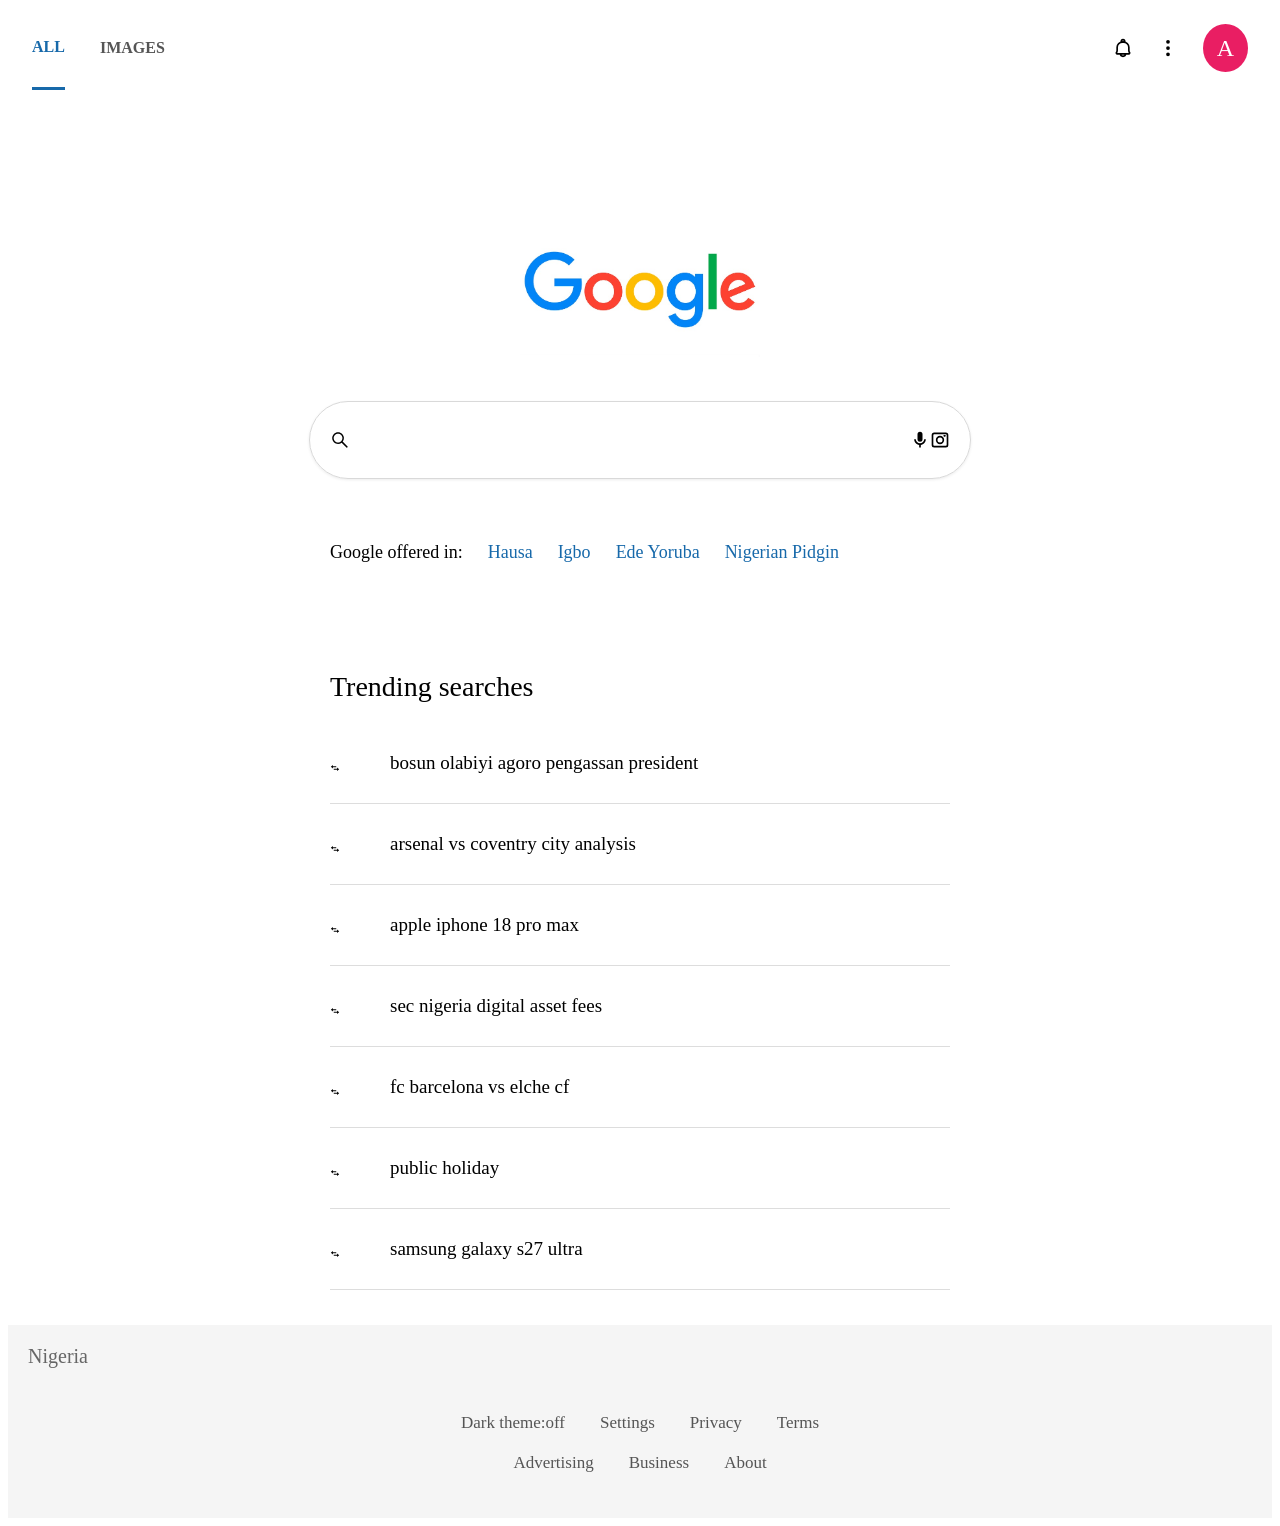
<file: index.html>
<!DOCTYPE html>
<html lang="en">
<head>
    <meta charset="UTF-8">
    <meta name="viewport" content="width=device-width, initial-scale=1.0">
    <title>Google</title>
    <link rel="stylesheet" href="/style.css">
</head>
<body>
    <header>

        <div class="left-nav">
        <a href="#"class="active">ALL</a>
        <a href="#">IMAGES</a>
        </div>

        <div class="right-nav">
        <img span src="/images for google/akar-icons--bell.svg" height="20px" alt="icon"> </span>
        <img span src="/images for google/bi--three-dots-vertical.svg" height="20px" icon=""> </span>
        <span class="profile">A</span>
        </div>


     </header>
     <br>
     <br>
     <br>

<main>     
    <div class="logo">
        <img src="/images for google/google icon.jpeg"height="100px" alt="google icon">
    </div>
    <div class="search-box">
        <img src="/images for google/ant-design--search-outlined.svg"height="20px" alt="icon">
        <input type="text">
        <img src="/images for google/mdi--microphone.svg"height="20px" alt="icon">
        <img src="/images for google/mingcute--camera-line.svg"height="20px"alt="icon">
    </div>
    <br>
    <div class="languages">
        <span>Google offered in:</span>
        <a href="#">Hausa</a>
        <a href="#">Igbo</a>
        <a href="#">Ede Yoruba</a>
        <a href="#">Nigerian Pidgin</a>
    </div>    
<br>

    <div class="trending">
        <div class="trending-title">
            <h2>Trending searches</h2>
        </div>

        <div class="trend">
            <span class="trend-icon">
                <img src="/images for google/boxicons--swap-horizontal.svg"height="10px" alt="trending">
            </span>
            <p> bosun olabiyi agoro pengassan president </p>
        </div>

        <div class="trend">
            <span class="trend-icon">
                <img src="/images for google/boxicons--swap-horizontal.svg"height="10px" alt="trending">
            </span>
            <p>arsenal vs coventry city analysis</p>
        </div>

        <div class="trend">
            <span class="trend-icon">
                <img src="/images for google/boxicons--swap-horizontal.svg"height="10px" alt="trending">
            </span>
            <p>apple iphone 18 pro max</p>
        </div>

        <div class="trend">
            <span class="trend-icon">
                 <img src="/images for google/boxicons--swap-horizontal.svg"height="10px" alt="trending">
            </span>
              <p>sec nigeria digital asset fees</p>
        </div>
 
        <div class="trend">
            <span class="trend-icon">
                <img src="/images for google/boxicons--swap-horizontal.svg"height="10px" alt="trending">
            </span>
                <p>fc barcelona vs elche cf</p>
        </div>

        <div class="trend">
            <span class="trend-icon">
                <img src="/images for google/boxicons--swap-horizontal.svg"height="10px" alt="trending">
             </span>
             <p>public holiday</p>
        </div>

        <div class="trend">
            <span class="trend-icon"> 
                <img src="/images for google/boxicons--swap-horizontal.svg"height="10px" alt="trending">
            </span>
            <p>samsung galaxy s27 ultra</p>
        </div>

    </div>
</main>

<div class="country">
    Nigeria
</div>
     <footer>

     <div class="footer-links">
            <a href="#">Dark theme:off</a>
            <a href="#">Settings</a>
            <a href="#">Privacy</a>
            <a href="#">Terms</a>  
            
     </div>

     <div class="footer-links">
            <a href="#">Advertising</a>    
            <a href="#">Business</a>    
            <a href="#">About</a> 

     </div>
    
     </footer>
    
</body>
</html>
</file>
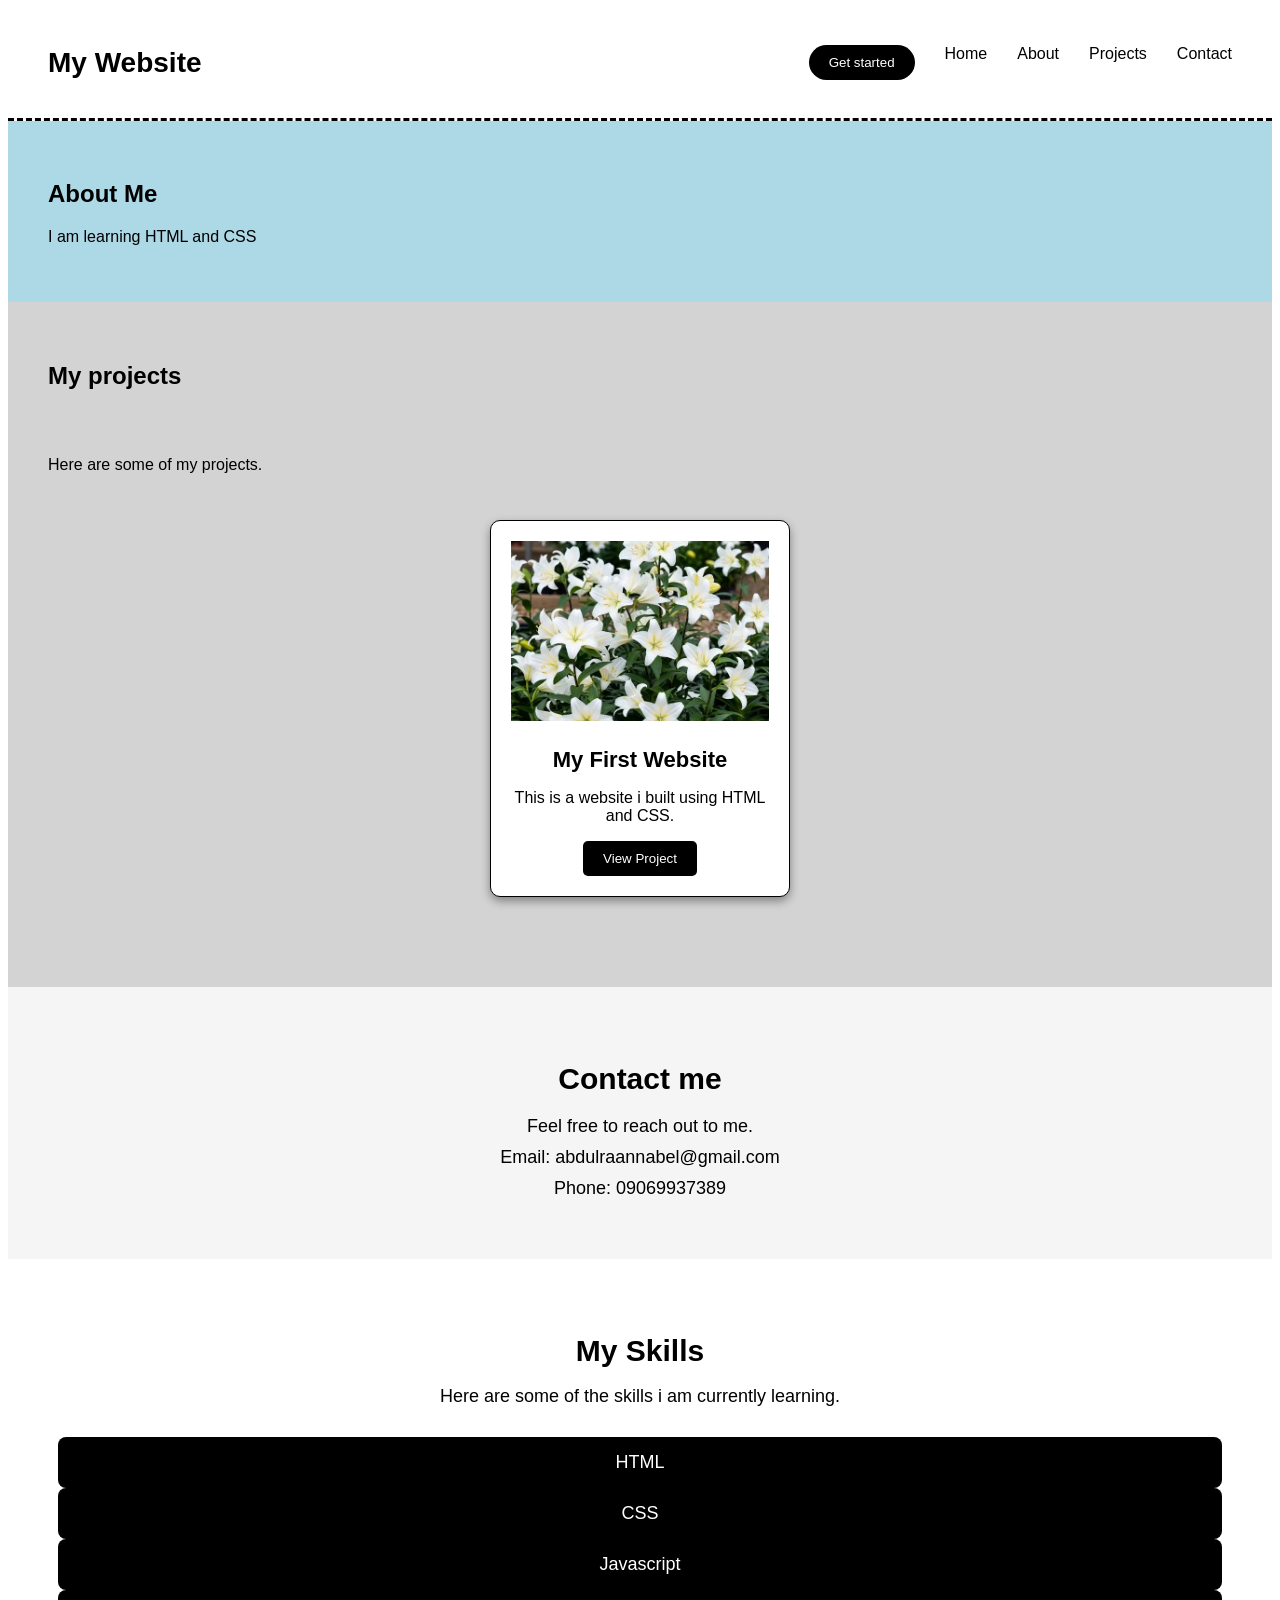
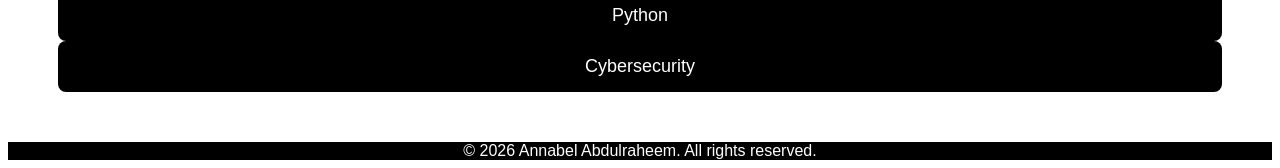
<file: learning/index.html>
<!DOCTYPE html>
<html lang="en">
<head>
    <meta charset="UTF-8">
    <meta name="viewport" content="width=device-width, initial-scale=1.0">
    <title>Understanding HTML and CSS</title>
    <link rel="stylesheet" href="learning.css">
</head>
<body>
    <header class="header">

        <h1>My Website</h1>
        <nav class="links">
        <button class="contact-btn">Get started</button>    
            <a href="#">Home</a>
            <a href="#">About</a>
            <a href="#">Projects</a>
            <a href="#">Contact</a>
        </nav>
    </header>
    <section class="section about">
        <h2>About Me</h2>
        <p>I am learning HTML and CSS</p>
    </section>
    <section class=" section projects">
        <h2>My projects</h2>
        <p>Here are some of my projects.</p>
    
    
    <div class="project-container">
    <div class="card">
        <img src="/lily flower.webp" alt="My projects">
        <h3>My First Website</h3>
        <p>This is a website i built using HTML and CSS.</p>
        <button>View Project</button>
    </div>
    </div>
    </section>
    <section class="section contact">
        <h2>Contact me</h2>
        <p>Feel free to reach out to me.</p>

        <p>Email: <a href="mailto:abdulraannabel@gmail.com"> abdulraannabel@gmail.com</a></p>
        <p>Phone: <a href="tel:09069937389"> 09069937389</a></p>
    </section>
    <section class="section skills">
        <h2>My Skills</h2>
        <p>Here are some of the skills i am currently learning.</p>

        <div class="skill-container">
            <div class="skill">HTML</div>
            <div class="skill">CSS</div>
            <div class="skill">Javascript</div>
            <div class="skill">Python</div>
            <div class="skill">Cybersecurity</div>
            
        </div>
    </section>
    <footer>
        <p>&copy; 2026 Annabel Abdulraheem. All rights reserved.</p>
    </footer>
</body>
</html>
</file>
<file: style.css>
/* /* * {
    box-sizing: border-box;
}

body {
    margin: 0;
    font-family: Arial, sans-serif;
    color: #202124;
    background-color: white;
} */

header {
    height: 80px;
    display: flex;
    justify-content: space-between;
    align-items: center ;
    padding: 0 24px;
}

.left-nav {
    display: flex;
    gap: 35px;
    height: 100%;
    align-items: center;
}

.left-nav a {
    text-decoration: none;
    color: #555;
    font-size: 16px;
    font-weight: bold;
}

.left-nav .active {
    color: #1769aa;
    border-bottom: 3px solid #1769aa;
    height: 100%;
    display: flex;
    align-items: center;
}

.right-nav {
    display: flex;
    align-items: center;
    gap: 25px;
}

.notification {
    font-size: 30px;
}

.apps {
    font-size: 32px;
}

.profile {
    width: 45px;
    height: 48px;
    border-radius: 50%;
    background-color: #e91e63;
    color: white;
    display: flex;
    align-items: center;
    justify-content: center;
    font-size: 24px;
}

main {
    padding-top: 80px;
}


/* GOOGLE LOGO */

.logo {
    text-align: center;
}

.logo img {
    width: 240px;
    height: auto;
}


/* SEARCH BOX */

.search-box {
    width: 92%;
    max-width: 620px;
    height: 76px;
    margin: 40px auto 0;
    border: 1px solid #d9d9d9;
    border-radius: 40px;
    display: flex;
    align-items: center;
    padding: 0 20px;
    box-shadow: 0 1px 3px rgba(0, 0, 0, 0.08);
}

.search-icon {
    font-size: 35px;
    color: #777;
}

.search-box input {
    flex: 1;
    border: none;
    outline: none;
    font-size: 20px;
    margin: 0 15px;
}

.mic,
.camera {
    font-size: 25px;
    margin-left: 18px;
}


/* LANGUAGES */

.languages {
    width: 92%;
    max-width: 620px;
    margin: 45px auto;
    display: flex;
    align-items: start;
    gap: 25px;
    font-size: 18px;
}

.languages a {
    color: #1769aa;
    text-decoration: none;
}


/* TRENDING*/ 

.trending {
    width: 92%;
    max-width: 620px;
    margin: 45px auto 0;
    display:block
    
}

.trending-title {
    display: flex;
    justify-content: space-between;
    align-items: center;                 
}

.trending-title h2 {
    font-size: 28px;
    font-weight: normal;
    margin: 0 0 20px;
}

.trending-title span {
    font-size: 30px;
}


/* EACH TREND */

.trend {
    display: flex;
    align-items: center;

    min-height: 80px;

    border-bottom: 1px solid #ddd;
}

.trend-icon {
    font-size: 30px;
    color: #666;
    width: 60px;
}

.trend p {
    font-size: 19px;
    margin: 0;
}


/* COUNTRY */

.country {
    margin-top: 35px;

    background-color: #f5f5f5;

    padding: 20px;

    font-size: 20px;
    color: #666;
}


/*FOOTER */

footer {
    background-color: #f5f5f5;

    padding: 25px 20px;

    text-align: center;
}

.footer-links {
    display: flex;
    justify-content: center;
    gap: 35px;

    margin-bottom: 20px;
}

.footer-links a {
    color: #555;
    text-decoration: none;
    font-size: 17px;
}

.footer-links a:hover {
    text-decoration: underline;
}








































































































































 */
</file>
<file: learning/learning.css>
*{
    box-sizing: border-box      ;
}
header{
    display: flex;
    justify-content: space-between;
    align-items: center;
    padding: 20px 40px;
    border-bottom: 3px dashed black;
    min-height: 60px;

}
body {
    font-family: Arial, sans-serif;
}
.header h1{
    font-size: 28px;
    font-weight: 600;
}
.links{
    display: flex;
    gap: 30px;
}
.links a{
    text-decoration: none;
    color: black;
    font-size: 16px;
}
.links  a:hover {
    color: blue;
}
.contact-btn{
    background-color: black;
    color: white;
    padding: 10px 20px;
    border: none;
    border-radius: 50px;
    transition: 0.3s;
}
.contact-btn:hover{
    background-color: grey;
}
.about{
    background-color: lightblue;
}
.projects{
    display: flex;
    background-color: lightgrey;
    flex-direction: column;
    gap: 30px;
    padding-bottom: 4opx;
    padding-bottom: 50px;
}
.section{
    padding: 40px;
    width: 100%;
    box-sizing: border-box;
    margin:  0 auto;
}
.card{
    width: 300px;
    padding: 20px;
    background-color: white;
    border: 1px solid black;
    border-radius: 10px;
    box-shadow: 0 4px 10px gray;
    text-align: center;
}
.card img{
    width: 100%;
    height: 180px;
    object-fit: cover;
}
.card button{
    background-color: black;
    color: white;
    padding: 10px 20px;
    border: none;
    border-radius: 5px;
    cursor: pointer;
    transition: 0.3s;
}
.card button:hover{
    background-color: gray;
}
.project-container{
    display: flex;
    justify-content: center;
    width: 100%;
    padding-bottom: 50px;
    box-sizing: border-box;

}
.card h3{
    margin-bottom: 10px;
    font-size: 22px;
}
.project.card{
    padding-bottom: 30px;
    margin-bottom: 40px;
}
.contact{
    background-color: #f5f5f5;
    text-align: center;
    padding: 50px;
}
.contact h2{
    font-size: 30px;
    margin-bottom: 20px;
}
.contact p{
    font-size: 18px;
    margin: 10px;
}
.contact a{
    color: black;
    text-decoration: none;
}
.contact a:hover{
    text-decoration: underline;
}
.skills{
    text-align: center;
    padding: 50px;
}
.skills h2{
    font-size: 30px;
    margin-bottom: 15px;
}
.skills p{
    font-size: 18px;
    margin-bottom: 30px;
}
.skills-container{
    display: flex;
    justify-content: center;
    gap: 20px;
    flex-wrap:wrap;
}
.skill{
    background-color: black;
    color: white;
    padding: 15px 25px;
    border-radius: 8px;
    font-size: 18px;
}
footer{
    background-color: black;
    color: white;
    text-align: center;
}
footer p{
    margin:0;
    font-size: 16px;
}
</file>
